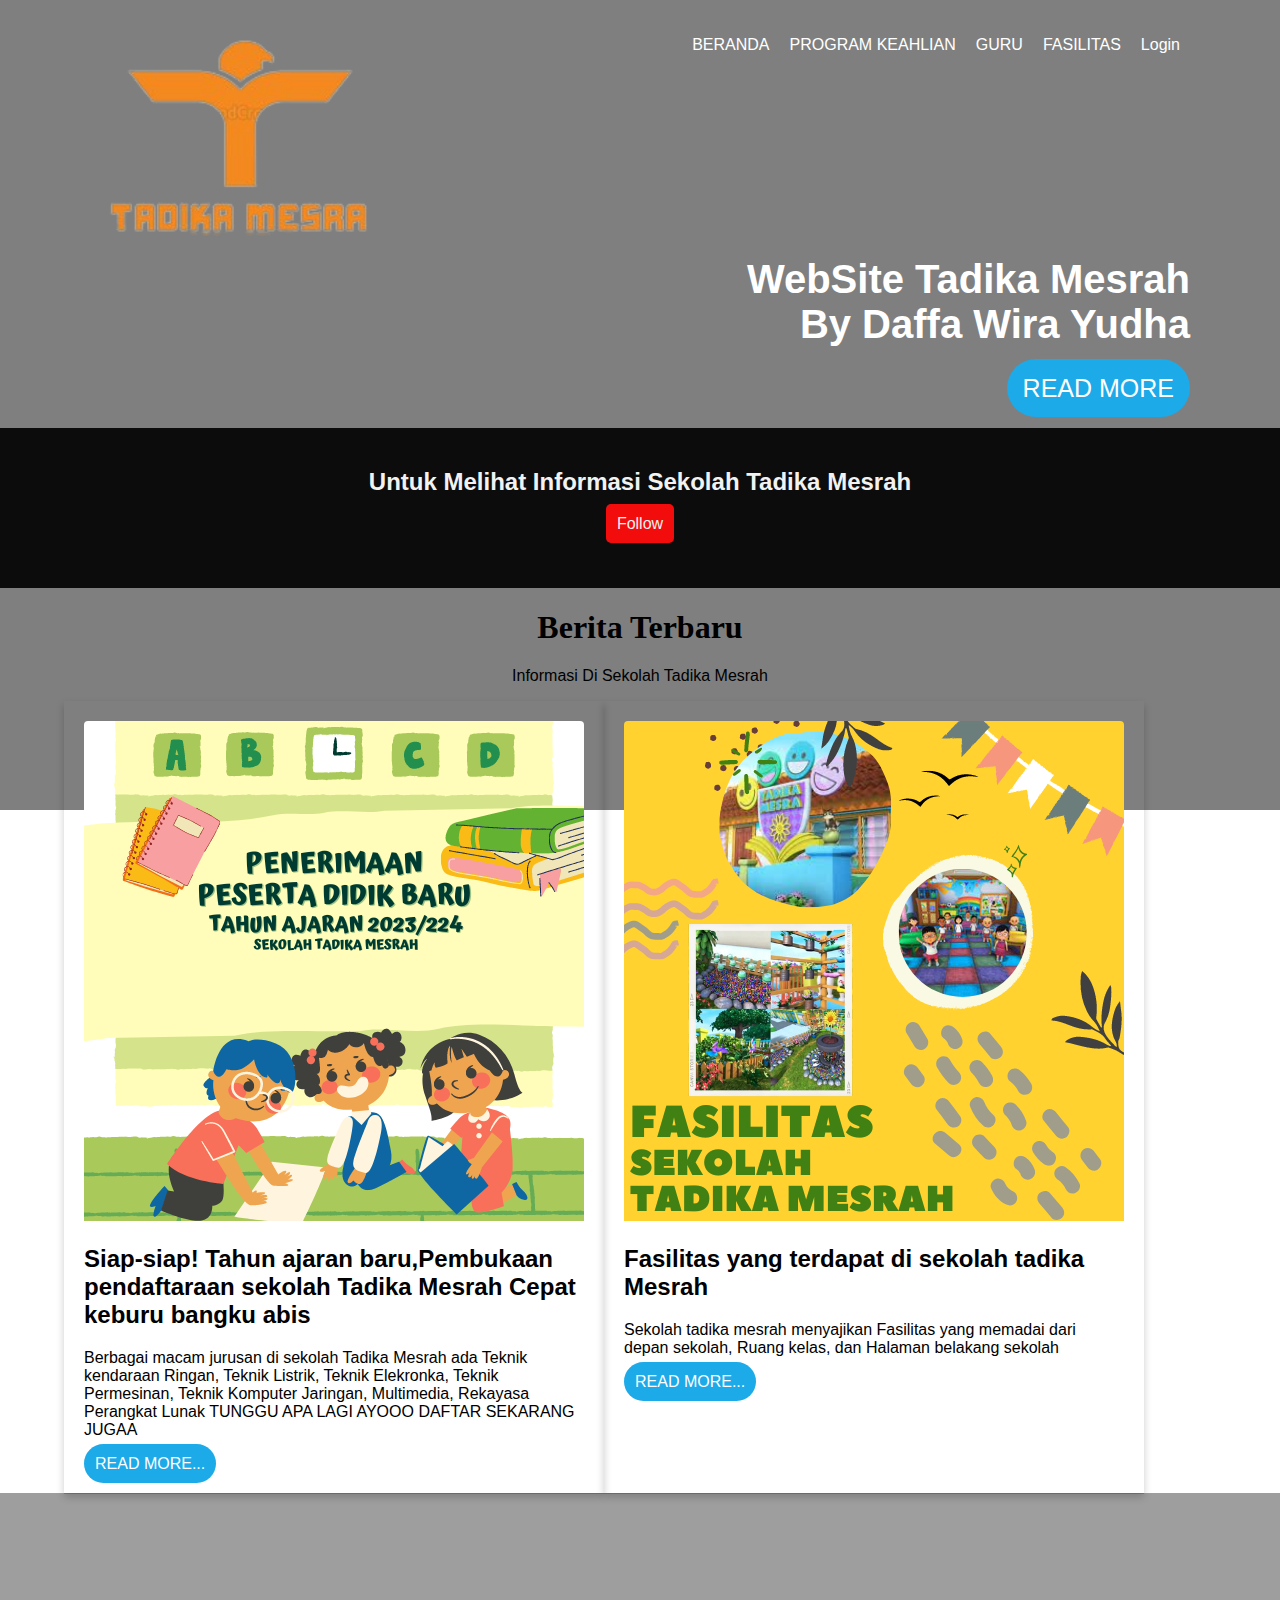
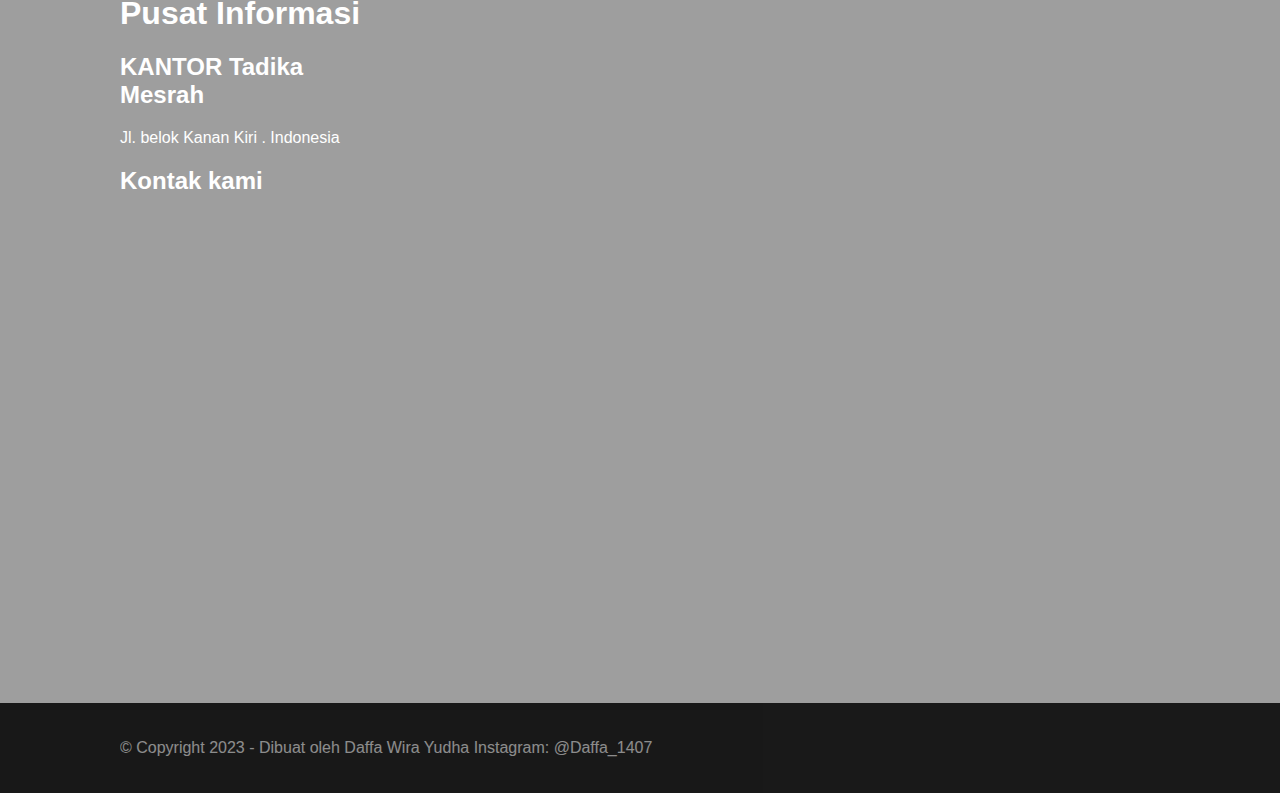
<file: FASILITAS.html>
<!DOCTYPE html>
<html lang="en">
<head>
    <Title>Web Sekolah Tadika Mesrah</Title>
    <link rel="stylesheet" href="Tadika Mesrah.css"/>
</head>
<body>
    <div class='bghitam'>

    </div>
    <div class="menu">
        <img src="K-removebg-preview-removebg-preview (1).png">
        <ul>
            <li class="nav-item"><a class="nav-link" href="index.html">BERANDA</a></li>
            <li class="nav-item"><a class="nav-link" href="program keahlian.html">PROGRAM KEAHLIAN</a></li>
            <li class="nav-item"><a class="nav-link" href="GURU.html">GURU</a></li>
            <li class="nav-item"><a class="nav-link active" aria-current="page" href="#">FASILITAS</a></li>
            <li class="nav-item"><a class="nav-link" href="MasukPU.html">Login</a></li>
        </ul>
    </div>

    <div class="text">
        <h1 style="font-family: 'Trebuchet MS', 'Lucida Sans Unicode', 'Lucida Grande', 'Lucida Sans', Arial, sans-serif;">WebSite Tadika Mesrah<br>By Daffa Wira Yudha</h1>
        <p style="font-family: 'Trebuchet MS', 'Lucida Sans Unicode', 'Lucida Grande', 'Lucida Sans', Arial, sans-serif;">
        <span><a href="https://www.Tadika.Mesrah.com/2023/7/Daffa-Wira-Yudha.html">READ MORE</a></span>
    </div>
    </div>

    <!--FASILITAS-->
    </div>
    <div class="Follow">
        <h2 style="font-family: 'Franklin Gothic Medium', 'Arial Narrow', Arial, sans-serif;">Untuk Melihat Informasi Sekolah Tadika Mesrah<br></h2>
        <a href='#'>Follow</a>
    </div>
    <div class="Berita">
    <h1 style="text-align:center; font-family: Georgia, 'Times New Roman', Times, serif;">Berita Terbaru</h1>
    <p  style="text-align:center; font-family: Verdana, Geneva, Tahoma, sans-serif;">Informasi Di Sekolah Tadika Mesrah</p>
        <div class="grid4">
        <div class="grid3">
    <img src="Desain tanpa judul (2).png">
    <h2>Siap-siap! Tahun ajaran baru,Pembukaan pendaftaraan sekolah Tadika Mesrah Cepat keburu bangku abis </h2>
    <p>Berbagai macam jurusan di sekolah Tadika Mesrah ada Teknik kendaraan Ringan, Teknik Listrik, Teknik Elekronka, Teknik Permesinan, Teknik Komputer Jaringan, Multimedia, Rekayasa Perangkat Lunak TUNGGU APA LAGI AYOOO DAFTAR SEKARANG JUGAA</p>
    <a href="">READ MORE...</a>
    </div>
    <div class="grid3">
    <img src="Desain tanpa judul (3).png">
    <h2>Fasilitas yang terdapat di sekolah tadika Mesrah</h2>
    <p>Sekolah tadika mesrah menyajikan Fasilitas yang memadai dari depan sekolah, Ruang kelas, dan Halaman belakang sekolah</p>
    <a href="">READ MORE...</a>
    </div>
    </div>
    </div>
    </div>

    <!--Footer-->
    <div class="kontak">
        <div class="des">
        <h1>Pusat Informasi</h1>
        <h2>KANTOR Tadika Mesrah</h2>
        <p>Jl. belok Kanan Kiri . Indonesia</p>
        <h2>Kontak kami</h2>
    </div>
    </div>
    <div class="footer"><p>© Copyright 2023 - Dibuat oleh <a href="https://www.Tadika Mesrah.com">Daffa Wira Yudha</a> Instagram: <a href="https://instagram.com/daffa_1407?igshid=MzNlNGNkZWQ4Mg==">@Daffa_1407</a></p></div>
</body>
</html>
</file>
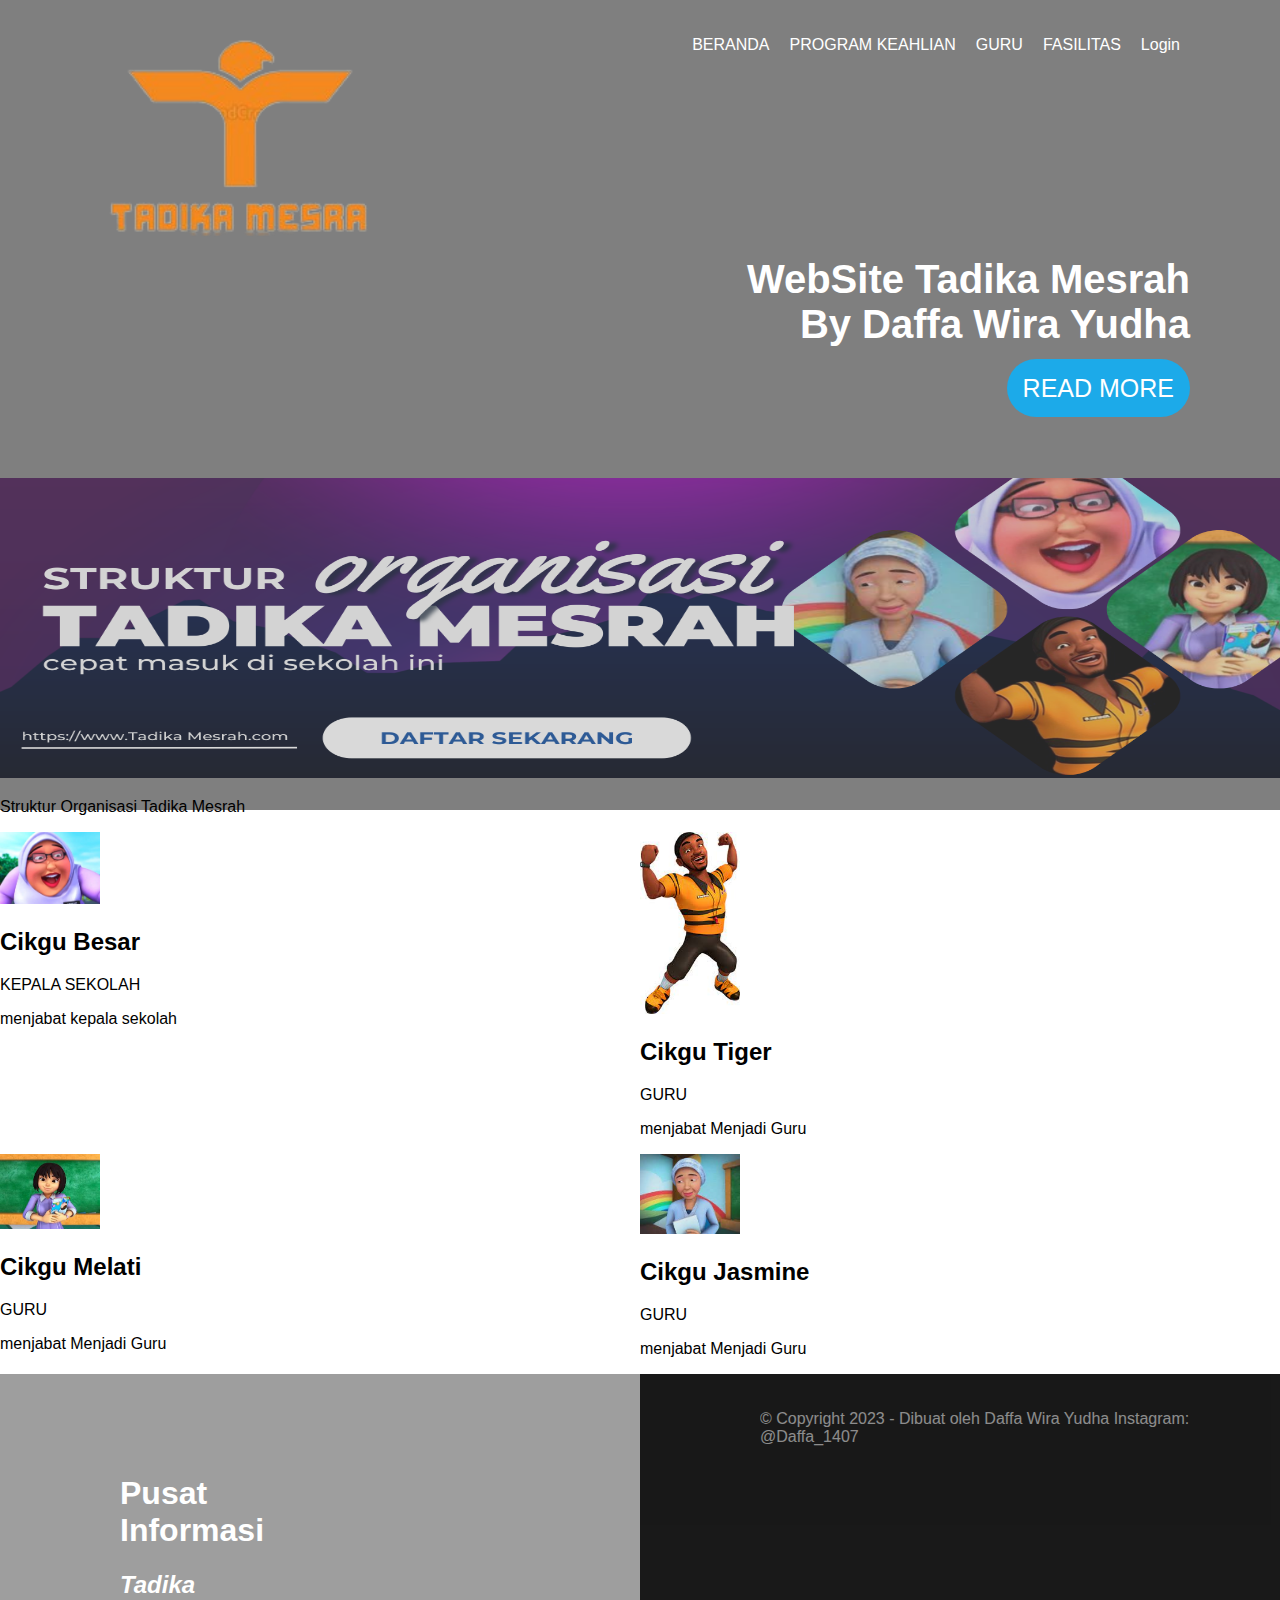
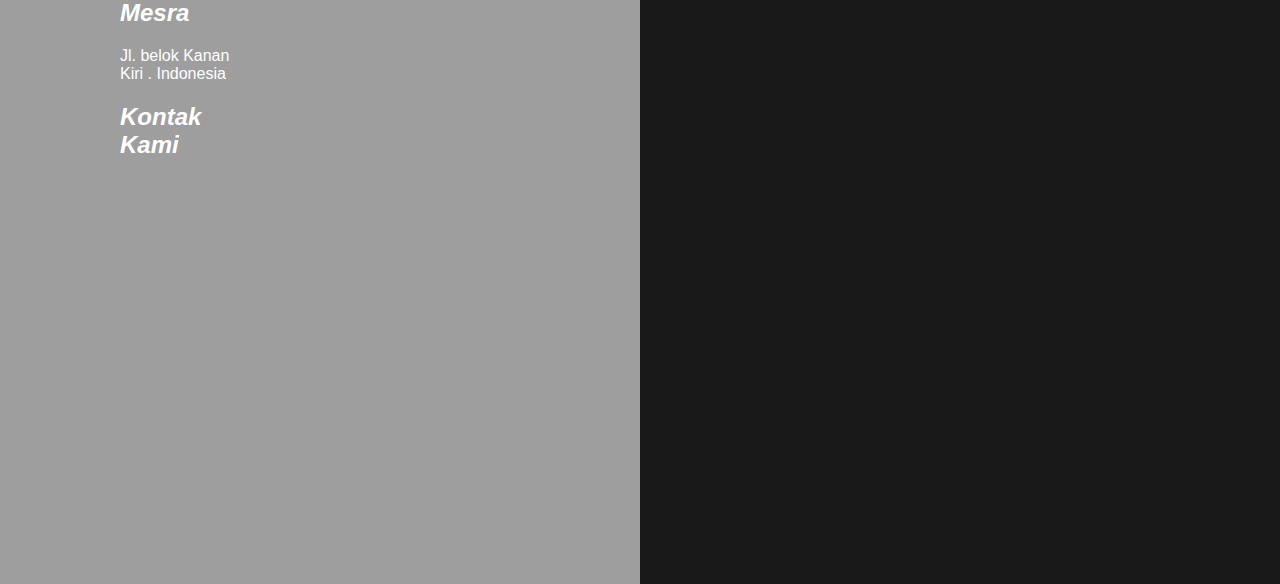
<file: GURU.html>
<!DOCTYPE html>
<html lang="en">
<head>
    <Title>Web Sekolah Tadika Mesrah</Title>
    <link rel="stylesheet" href="Tadika Mesrah.css"/>
</head>
<body>
    <div class='bghitam'>

    </div>
    <div class="menu">
        <img src="K-removebg-preview-removebg-preview (1).png">
        <ul>
            <li class="nav-item"><a class="nav-link" href="index.html">BERANDA</a></li>
            <li class="nav-item"><a class="nav-link" href="program keahlian.html">PROGRAM KEAHLIAN</a></li>
            <li class="nav-item"><a class="nav-link active" aria-current="page" href="#">GURU</a></li>
            <li class="nav-item"><a class="nav-link" href="FASILITAS.html">FASILITAS</a></li>
            <li class="nav-item"><a class="nav-link" href="MasukPU.html">Login</a></li>
        </ul>
    </div>

    <div class="text">
        <h1 style="font-family: 'Trebuchet MS', 'Lucida Sans Unicode', 'Lucida Grande', 'Lucida Sans', Arial, sans-serif;">WebSite Tadika Mesrah<br>By Daffa Wira Yudha</h1>
        <p style="font-family: 'Trebuchet MS', 'Lucida Sans Unicode', 'Lucida Grande', 'Lucida Sans', Arial, sans-serif;">
        <span><a href="https://www.Tadika.Mesrah.com/2023/7/Daffa-Wira-Yudha.html">READ MORE</a></span>
    </div>
    </div>

    <!--GURU-->
    <div class="depan">
        <img src="Strukur.jpg">
    </div>
    <div class="Organisasi"></div>
    <p>Struktur Organisasi Tadika Mesrah</p>
    <div class="grid2">

    <div class="struktur">
        <img src="Gurubesarumumkanpmng.webp">
        <h2>Cikgu Besar</h2>
        <p><b>KEPALA SEKOLAH</b></p>
        <p>menjabat kepala sekolah</p>
    </div>
    <div class="struktur">
        <img src="T.jpg">
        <h2>Cikgu Tiger</h2>
        <p><b>GURU</b></p>
        <p>menjabat Menjadi Guru</p>
    </div>
    <div class="struktur">
        <img src="M.jpg">
        <h2>Cikgu Melati</h2>
        <p><b>GURU</b></p>
        <p>menjabat Menjadi Guru</p>
    </div>
    <div class="struktur">
        <img src="J.jpg">
        <h2>Cikgu Jasmine</h2>
        <p><b>GURU</b></p>
        <p>menjabat Menjadi Guru</p>
    </div>
    
    <!--Footer-->
    <div class="kontak">
        <div class="des">
        <h1>Pusat Informasi</h1>
        <h2><i class="fa fa-school m-3">Tadika Mesra</i></h2>
        <p>Jl. belok Kanan Kiri . Indonesia</p>
        <h2><i class="fa fa-phone m-6">Kontak Kami</i></h2>
    </div>
    </div>
    <div class="footer"><p>© Copyright 2023 - Dibuat oleh <a href="https://www.Tadika Mesrah.com">Daffa Wira Yudha</a> Instagram: <a href="https://instagram.com/daffa_1407?igshid=MzNlNGNkZWQ4Mg==">@Daffa_1407</a></p></div>
</body>
</html>
</file>
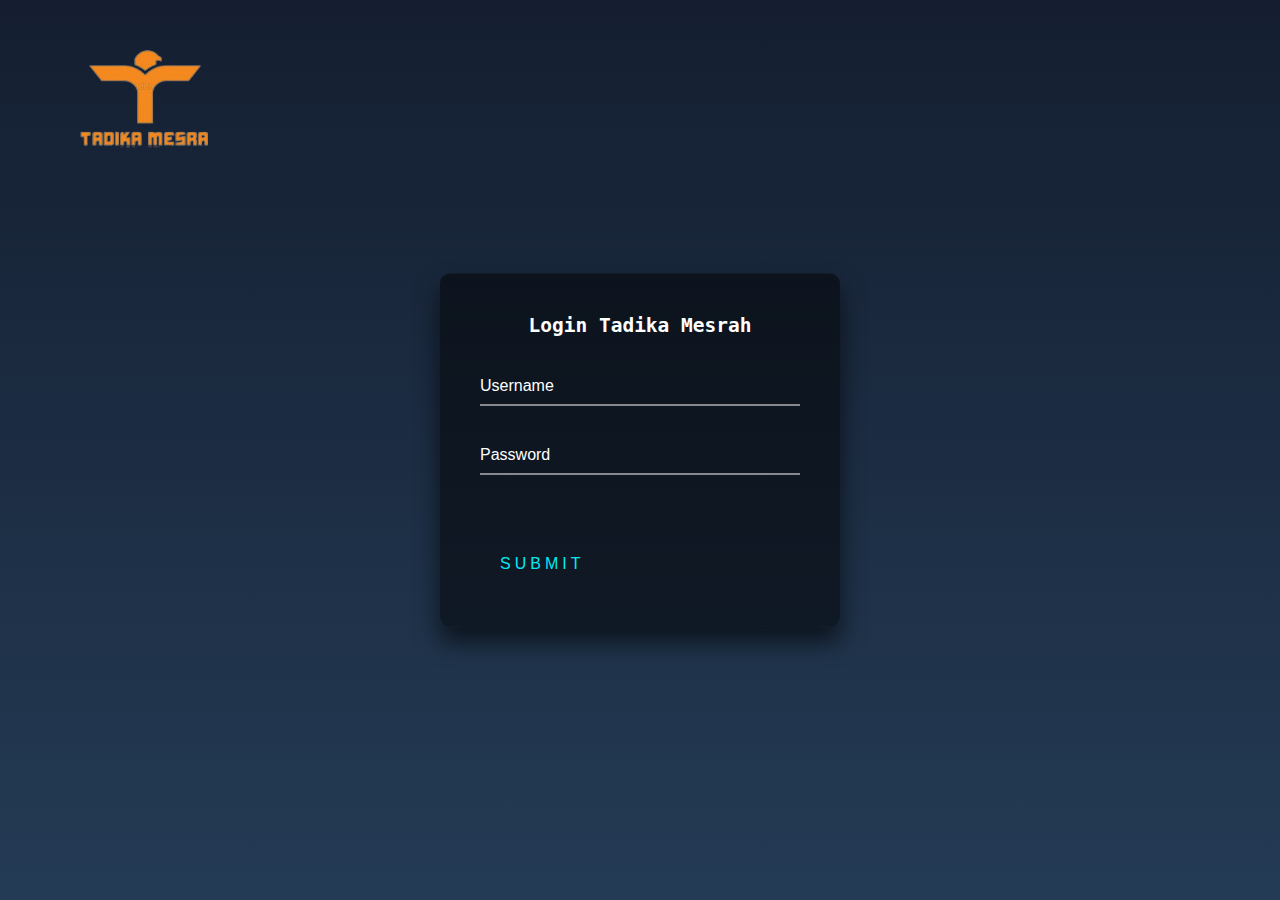
<file: MasukPU.html>
<!DOCTYPE html>
<html lang="en">
  
<head>
    <meta charset="UTF-8">
    <title>Login Tadika Mesrah</title>
    <link rel="stylesheet" href="MasukPU.css">
</head>
  <div class="menu">
    <img src="K-removebg-preview-removebg-preview (1).png" width="150" height="150">
  </div>
<body>
  
  <div class="login-box">
    <h2 style="font-family: monospace;">Login Tadika Mesrah</h2> 
  
    <form>
      <div class="user-box">
        <input type="text" name="" required="">
        <label>Username</label>
      </div>
      <div class="user-box">
        <input type="password" name="" required="">
        <label>Password</label>
      </div>
      <a href="#">
        <span></span>
        <span></span>
        <span></span>
        <span></span>
        Submit
      </a>
    </form>
  </div>
  </body>
  

</html>
</file>
<file: Tadika Mesrah.css>
body {
    font-family: Arial, Helvetica, sans-serif; 
    margin: 0; 
    font-weight: lighter;
 }
.top {
    background-image: url(Strukur.jpg); 
    background-size: cover; 
    height: 90vh; 
    opacity: 90%; 
    z-index: -2;
 }
.menu img {
    float: left; 
    width:300px; 
    padding-left: 90px;
 }
.bghitam {
    background: black; 
    height: 90vh; 
    position: absolute; 
    top:0; 
    left: 0; 
    right: 0; 
    opacity: 50%; 
    z-index: -3;
 }
.menu ul{
    list-style: none;
    display: inline-flex; 
    float: right; 
    padding-right: 80px; 
    padding-top: 20px;
 }
.menu ul li{
    padding-right: 20px; 
 }
.menu ul li a {
    text-decoration: none; 
    cursor: pointer; 
    color: white;
 }
.menu ul li a:hover {
    color: #1CAAE9;
}
.text { 
    text-align: right; 
    padding-right: 90px;
    padding-top: 230px; 
    color: white; 
    font-weight: lighter;
 }
.text h1 {
    font-size: 40px;
 }
.text p {
    font-size: 25px;
 }
.text span {
    background: #1CAAE9; 
    border-radius: 50px; 
    padding: 15px; 
 }
.text span a {
    text-decoration: none; 
    color: white; 
    border: 1px solid transparent; 
    padding-top: 20px;
 }
#jurusan { 
    padding-top: 120px; 
    text-align: center;
    margin-top: 50px; 
 }
#jurusan h2 h3 p {
    font-weight: lighter; 
 }
#jurusan p {
    opacity: 70%;
 }
.keahlian img {
    width: 20px; 
 }
.keahlian {
    padding-top: 20px;
 }
.grid {
    display: grid; 
    grid-template-columns: 1fr 1fr 1fr; 
    width: 80%; 
    margin: auto;  
    
 }
.depan { 
    opacity: 70%; 
    padding-top: 50px; 
 }
.depan img {
    width: 100%; 
    z-index: -3; 
    height: 300px;
 }
.struktur img {
    width: 100px;
 }
.organisasi {
    text-align: center; 
    font-weight: lighter; 
    padding-top: 50px;
 }
.organisasi h1 {
    opacity: 80%;
 }
.organisasi p{
    opacity: 50%;
 }
.grid2 {
    display: grid; 
    grid-template-columns: 1fr 1fr;
 }
.Follow {
    background: black; 
    height: 100px; 
    color: white; 
    font-weight: lighter; 
    text-align: center; 
    opacity: 90%; 
    padding-top: 20px; 
    padding-bottom: 40px;
 }
.Follow a{ 
    border: 1px solid transparent; 
    background: red; 
    color: white; 
    text-decoration: none; 
    padding: 10px; 
    border-radius: 5px; 
 }
.berita{
    text-align: center; 
    padding-top: 50px;
 }
.berita p{
    opacity: 50%;
 }
.grid4 {
    display: grid; 
    grid-template-columns: 1fr 1fr 1fr; 
    width: 90%; 
    margin: auto;
 }
.grid3 p h2 {
    text-align: left;
 }
.grid3 {
    box-shadow: 0 4px 8px 0 rgba(0, 0, 0, 0.2), 0 1px 0 rgba(0, 0, 0, 0.19); 
    padding: 20px;
 }
.grid3 a { 
    text-decoration: none; 
    border: 1px solid transparent;
    padding: 10px; 
    background:#1CAAE9; 
    border-radius: 50px; 
    color: white; 
 }
.grid3 img {
    border-radius: 4px 4px 0 0;
 }
.kontak {
    background-image: url(abu.jpg); 
    height: 90vh; background-size: cover; 
    width: 100%;
 }
.des {
    width: 20%; 
    padding-left: 120px; 
    color: rgb(255, 255, 255); 
    padding-top: 80px;
 }
.footer {
    background: black; 
    color: white; 
    opacity: 90%; 
    padding: 20px;
    padding-left: 120px;
 }
.footer p{
    opacity: 50%;
 }
.footer a{
    text-decoration: none; 
    color: white;
 }
</file>
<file: MasukPU.css>
html {
  height: 100%;
}
body {
  margin:0;
  padding:0;
  font-family: sans-serif;
  background: linear-gradient(#141e30, #243b55);
}

.login-box {
  position: absolute;
  top: 50%;
  left: 50%;
  width: 400px;
  padding: 40px;
  transform: translate(-50%, -50%);
  background: rgba(0,0,0,.5);
  box-sizing: border-box;
  box-shadow: 0 15px 25px rgba(0,0,0,.6);
  border-radius: 10px;
}

.login-box h2 {
  margin: 0 0 30px;
  padding: 0;
  color: #fff;
  text-align: center;
}

.login-box .user-box {
  position: relative;
}

.login-box .user-box input {
  width: 100%;
  padding: 10px 0;
  font-size: 16px;
  color: #fff;
  margin-bottom: 30px;
  border: none;
  border-bottom: 1px solid #fff;
  outline: none;
  background: transparent;
}
.login-box .user-box label {
  position: absolute;
  top:0;
  left: 0;
  padding: 10px 0;
  font-size: 16px;
  color: #fff;
  pointer-events: none;
  transition: .5s;
}

.login-box .user-box input:focus ~ label,
.login-box .user-box input:valid ~ label {
  top: -20px;
  left: 0;
  color: #03e9f4;
  font-size: 12px;
}

.login-box form a {
  position: relative;
  display: inline-block;
  padding: 10px 20px;
  color: #03e9f4;
  font-size: 16px;
  text-decoration: none;
  text-transform: uppercase;
  overflow: hidden;
  transition: .5s;
  margin-top: 40px;
  letter-spacing: 4px
}

.login-box a:hover {
  background: #03e9f4;
  color: #fff;
  border-radius: 5px;
  box-shadow: 0 0 5px #03e9f4,
              0 0 25px #03e9f4,
              0 0 50px #03e9f4,
              0 0 100px #03e9f4;
}

.login-box a span {
  position: absolute;
  display: block;
}

.login-box a span:nth-child(1) {
  top: 0;
  left: -100%;
  width: 100%;
  height: 2px;
  background: linear-gradient(90deg, transparent, #03e9f4);
  animation: btn-anim1 1s linear infinite;
}

@keyframes btn-anim1 {
  0% {
    left: -100%;
  }
  50%,100% {
    left: 100%;
  }
}

.login-box a span:nth-child(2) {
  top: -100%;
  right: 0;
  width: 2px;
  height: 100%;
  background: linear-gradient(180deg, transparent, #03e9f4);
  animation: btn-anim2 1s linear infinite;
  animation-delay: .25s
}

@keyframes btn-anim2 {
  0% {
    top: -100%;
  }
  50%,100% {
    top: 100%;
  }
}

.login-box a span:nth-child(3) {
  bottom: 0;
  right: -100%;
  width: 100%;
  height: 2px;
  background: linear-gradient(270deg, transparent, #03e9f4);
  animation: btn-anim3 1s linear infinite;
  animation-delay: .5s
}

@keyframes btn-anim3 {
  0% {
    right: -100%;
  }
  50%,100% {
    right: 100%;
  }
}

.login-box a span:nth-child(4) {
  bottom: -100%;
  left: 0;
  width: 2px;
  height: 100%;
  background: linear-gradient(360deg, transparent, #03e9f4);
  animation: btn-anim4 1s linear infinite;
  animation-delay: .75s
}

@keyframes btn-anim4 {
  0% {
    bottom: -100%;
  }
  50%,100% {
    bottom: 100%;
  }
}

.menu {
  text-align: right;
  align-items: flex-start;
  padding: 30px;
  margin-left: 40px;
  display: flex;
}
</file>
